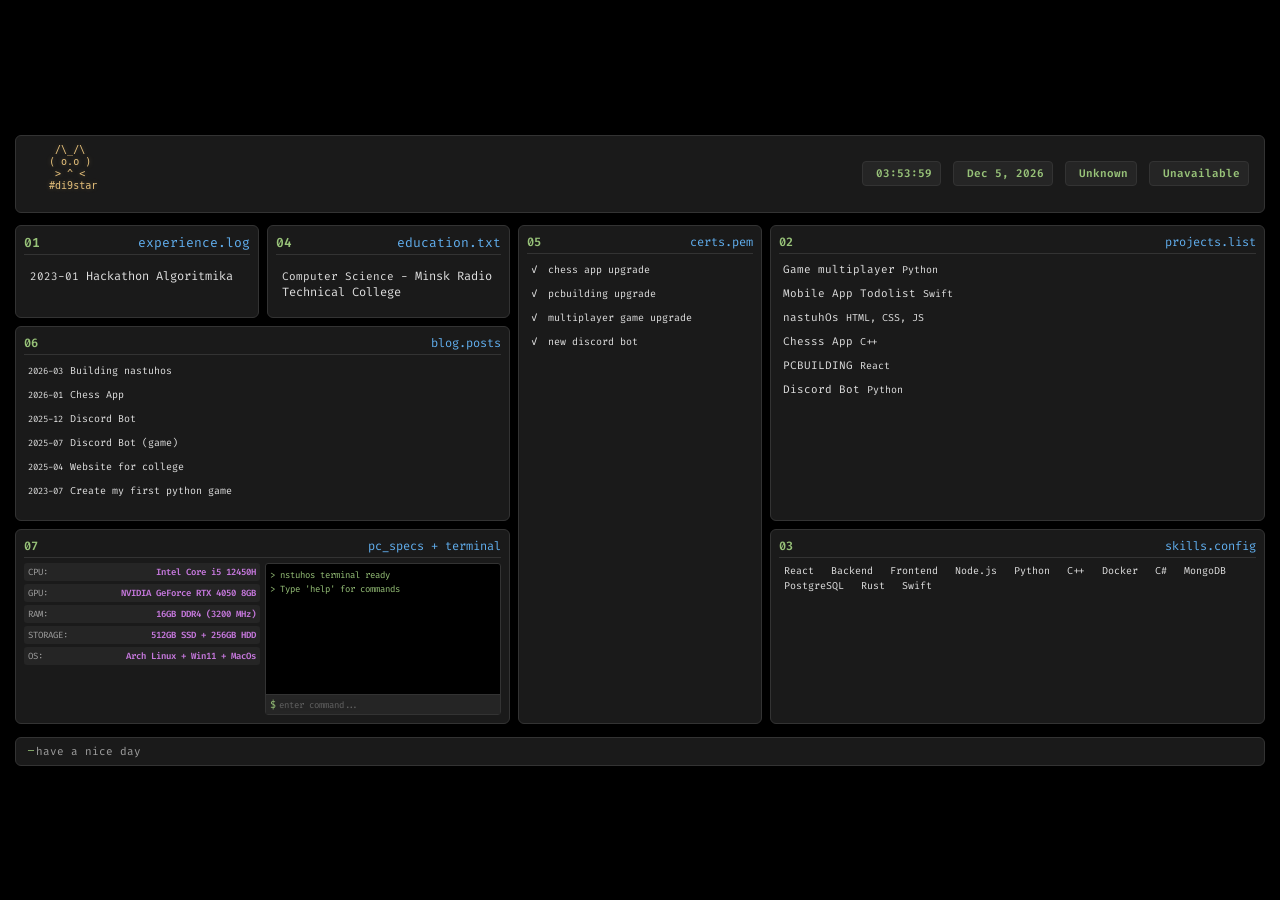
<file: di9star/index.html>
<!DOCTYPE html>
<html lang="en">
<head>
    <meta charset="UTF-8">
    <meta name="viewport" content="width=device-width, initial-scale=1.0">
    <title>di9starOS | terminal grid</title>
    
   
    <link rel="stylesheet" href="style.css">
    
    
    <link href="https://fonts.googleapis.com/css2?family=Fira+Code:wght@300;400;600;700&display=swap" rel="stylesheet">
</head>
<body>
    <div class="container">
     
        <div class="top-bar">
            <div class="kitty-section">
                <pre class="kitty-ascii" id="kitty">
    /\_/\
   ( o.o )
    > ^ <
   #di9star
                </pre>
            </div>

            <div class="widgets">
                <div class="widget">
                    <span class="widget-label"></span>
                    <span class="widget-value" id="current-time">--:--:--</span>
                </div>
                <div class="widget">
                    <span class="widget-label"></span>
                    <span class="widget-value" id="current-date">--- -- ----</span>
                </div>
                <div class="widget">
                    <span class="widget-label"></span>
                    <span class="widget-value" id="user-location">detecting...</span>
                </div>
                <div class="widget">
                    <span class="widget-label"></span>
                    <span class="widget-value" id="weather">loading...</span>
                </div>
            </div>
        </div>

   
        <div class="parent">

            
            <div class="div1" data-project="1">
                <div class="block-header">
                    <span class="block-number">01</span>
                    <span class="block-type">experience.log</span>
                </div>
                <div class="block-content">
                    <div class="block-item">
                        <span class="item-year">2023-01</span>
                        <span class="item-title">Hackathon Algoritmika</span>
                    </div>
                </div>
            </div>
            
        
            <div class="div2" data-project="2">
                <div class="block-header">
                    <span class="block-number">02</span>
                    <span class="block-type">projects.list</span>
                </div>
                <div class="block-content">
                    <div class="block-item">
                        <span class="item-icon"></span>
                        <span class="item-title">Game multiplayer</span>
                        <span class="item-tech">Python</span>
                    </div>
                    <div class="block-item">
                        <span class="item-icon"></span>
                        <span class="item-title">Mobile App Todolist</span>
                        <span class="item-tech">Swift</span>
                    </div>
                    <div class="block-item">
                        <span class="item-icon"></span>
                        <span class="item-title">nastuhOs</span>
                        <span class="item-tech">HTML, CSS, JS</span>
                    </div>
                    <div class="block-item">
                        <span class="item-icon"></span>
                        <span class="item-title">Chesss App</span>
                        <span class="item-tech">C++</span>
                    </div>
                    <div class="block-item">
                        <span class="item-icon"></span>
                        <span class="item-title">PCBUILDING</span>
                        <span class="item-tech">React</span>
                    </div>
                    <div class="block-item">
                        <span class="item-icon"></span>
                        <span class="item-title">Discord Bot</span>
                        <span class="item-tech">Python</span>
                    </div>
                </div>
            </div>
            
         
            <div class="div3" data-project="3">
                <div class="block-header">
                    <span class="block-number">03</span>
                    <span class="block-type">skills.config</span>
                </div>
                <div class="block-content">
                    <div class="skill-tags">
                        <span class="skill-tag">React</span>
                        <span class="skill-tag">Backend</span>
                        <span class="skill-tag">Frontend</span>
                        <span class="skill-tag">Node.js</span>
                        <span class="skill-tag">Python</span>
                        <span class="skill-tag">C++</span>
                        <span class="skill-tag">Docker</span>
                        <span class="skill-tag">C#</span>
                        <span class="skill-tag">MongoDB</span>
                        <span class="skill-tag">PostgreSQL</span>
                        <span class="skill-tag">Rust</span>
                        <span class="skill-tag">Swift</span>
                    </div>
                </div>
            </div>
            
      
            <div class="div4" data-project="4">
                <div class="block-header">
                    <span class="block-number">04</span>
                    <span class="block-type">education.txt</span>
                </div>
                <div class="block-content">
                    <div class="block-item">
                        <span class="item-degree">Computer Science - </span>
                        <span class="item-school">Minsk Radio Technical College</span>
                    </div>

                </div>
            </div>
            
    
            <div class="div5" data-project="5">
                <div class="block-header">
                    <span class="block-number">05</span>
                    <span class="block-type">certs.pem</span>
                </div>
                <div class="block-content">
                    <div class="cert-item">
                        <span class="cert-badge">✓</span>
                        chess app upgrade
                    </div>
                    <div class="cert-item">
                        <span class="cert-badge">✓</span>
                        pcbuilding upgrade
                    </div>
                    <div class="cert-item">
                        <span class="cert-badge">✓</span>
                        multiplayer game upgrade
                    </div>
                    <div class="cert-item">
                        <span class="cert-badge">✓</span>
                        new discord bot
                    </div>
                </div>
            </div>
            
        
            <div class="div6" data-project="6">
                <div class="block-header">
                    <span class="block-number">06</span>
                    <span class="block-type">blog.posts</span>
                </div>
                <div class="block-content">
                    <div class="blog-post">
                        <span class="post-date">2026-03</span>
                        <span class="post-title">Building nastuhos</span>
                    </div>
                    <div class="blog-post">
                        <span class="post-date">2026-01</span>
                        <span class="post-title">Chess App</span>
                    </div>
                    <div class="blog-post">
                        <span class="post-date">2025-12</span>
                        <span class="post-title">Discord Bot</span>
                    </div>
                    <div class="blog-post">
                        <span class="post-date">2025-07</span>
                        <span class="post-title">Discord Bot (game)</span>
                    </div>
                    <div class="blog-post">
                        <span class="post-date">2025-04</span>
                        <span class="post-title">Website for college</span>
                    </div>
                    <div class="blog-post">
                        <span class="post-date">2023-07</span>
                        <span class="post-title">Create my first python game</span>
                    </div>
                </div>
            </div>
            
            
            <div class="div7" data-project="7">
                <div class="block-header">
                    <span class="block-number">07</span>
                    <span class="block-type">pc_specs + terminal</span>
                </div>
                <div class="block-content split-content">
                    <div class="specs-section">
                        <div class="spec-item">
                            <span class="spec-label">CPU:</span>
                            <span class="spec-value">Intel Core i5 12450H</span>
                        </div>
                        <div class="spec-item">
                            <span class="spec-label">GPU:</span>
                            <span class="spec-value">NVIDIA GeForce RTX 4050 8GB</span>
                        </div>
                        <div class="spec-item">
                            <span class="spec-label">RAM:</span>
                            <span class="spec-value">16GB DDR4 (3200 MHz)</span>
                        </div>
                        <div class="spec-item">
                            <span class="spec-label">STORAGE:</span>
                            <span class="spec-value">512GB SSD + 256GB HDD</span>
                        </div>
                        <div class="spec-item">
                            <span class="spec-label">OS:</span>
                            <span class="spec-value">Arch Linux + Win11 + MacOs</span>
                        </div>
                    </div>
                    
                   
                    <div class="mini-terminal">
                        <div class="mini-terminal-output" id="mini-terminal-output">
                            <p>> nstuhos terminal ready</p>
                            <p>> Type 'help' for commands</p>
                        </div>
                        <div class="mini-terminal-input-line">
                            <span class="mini-prompt">$</span>
                            <input type="text" class="mini-terminal-input" id="mini-terminal-input" placeholder="enter command...">
                        </div>
                    </div>
                </div>
            </div>
        </div>

     
        <div class="bottom-bar">
            <span class="status-item">have a nice day</span>

        </div>
    </div>

   
    <script src="script.js"></script>
</body>
</html>
</file>
<file: di9star/style.css>
* {
  margin: 0;
  padding: 0;
  box-sizing: border-box;
}

:root {

  --bg-black: #000000;
  --block-gray: #1a1a1a;
  --block-gray-light: #252525;
  --block-gray-lighter: #303030;
  --border-gray: #333333;
  --text-primary: #e0e0e0;
  --text-secondary: #a0a0a0;
  --text-green: #98c379;
  --text-blue: #61afef;
  --text-yellow: #e5c07b;
  --text-purple: #c678dd;
}

body {
  font-family: 'Fira Code', 'Monaco', 'Menlo', monospace;
  background: var(--bg-black);
  min-height: 100vh;
  display: flex;
  justify-content: center;
  align-items: center;
  padding: 15px;
  color: var(--text-primary);
  font-size: 12px; 
}

.container {
  width: 100%;
  max-width: 1300px;
  margin: 0 auto;
}


.top-bar {
  display: flex;
  justify-content: space-between;
  align-items: center;
  margin-bottom: 12px;
  background: var(--block-gray);
  border: 1px solid var(--border-gray);
  border-radius: 6px;
  padding: 8px 15px;
}


.kitty-section {
  display: flex;
  align-items: center;
  gap: 10px;
}

.kitty-ascii {
  color: var(--text-yellow);
  font-size: 10px; 
  line-height: 1.2;
  text-shadow: 0 0 5px rgba(229, 192, 123, 0.3);
  animation: kitty-bounce 2s infinite ease-in-out;
}

.kitty-status {
  color: var(--text-green);
  font-size: 11px;
}

.status-blink {
  animation: blink 1s infinite;
  color: var(--text-green);
  margin-right: 3px;
}


.widgets {
  display: flex;
  gap: 12px;
}

.widget {
  display: flex;
  align-items: center;
  gap: 5px;
  background: var(--block-gray-light);
  padding: 4px 8px;
  border-radius: 4px;
  border: 1px solid var(--border-gray);
}

.widget-label {
  color: var(--text-secondary);
  font-size: 11px;
}

.widget-value {
  color: var(--text-green);
  font-weight: 600;
  font-size: 11px; 
}


.parent {
  display: grid;
  grid-template-columns: repeat(5, 1fr);
  grid-template-rows: repeat(5, 1fr);
  gap: 8px;
  min-height: 500px;
  max-height: 500px;
  margin-bottom: 12px;
}


.parent > div {
  background: var(--block-gray);
  border: 1px solid var(--border-gray);
  border-radius: 6px;
  padding: 8px;
  display: flex;
  flex-direction: column;
  font-family: 'Fira Code', monospace;
  color: var(--text-primary);
  transition: all 0.2s ease;
  cursor: pointer;
  overflow: hidden;
  height: 100%;
}

.parent > div:hover {
  border-color: var(--text-green);
  background: var(--block-gray-light);
  transform: translateY(-1px);
  box-shadow: 0 3px 10px rgba(0, 0, 0, 0.5);
}


.block-header {
  display: flex;
  justify-content: space-between;
  align-items: center;
  margin-bottom: 6px;
  padding-bottom: 3px;
  border-bottom: 1px solid var(--border-gray);
}

.block-number {
  color: var(--text-green);
  font-weight: 600;
}

.block-type {
  color: var(--text-blue);
}


.div1 {
  grid-column: 1;
  grid-row: 1;
}

.div1 .block-header {
  font-size: 13px; 
  margin-bottom: 8px;
}

.div1 .block-content {
  font-size: 12px;
  gap: 6px;
}

.div1 .block-item {
  padding: 5px 6px;
  margin-bottom: 4px;
}

.div1 .item-year {
  font-size: 11px; 
}

.div1 .item-title {
  font-size: 12px; 
}


.div2 {
  grid-column: span 2 / span 2;
  grid-row: span 3 / span 3;
  grid-column-start: 4;
  grid-row-start: 1;
}

.div2 .block-header {
  font-size: 12px;
  margin-bottom: 5px;
}

.div2 .block-content {
  font-size: 11px;
  gap: 4px;
}

.div2 .block-item {
  padding: 3px 4px;
  margin-bottom: 3px;
}

.div2 .item-icon {
  font-size: 11px; 
}

.div2 .item-title {
  font-size: 11px; 
}

.div2 .item-tech {
  font-size: 10px; 
}


.div3 {
  grid-column: span 2 / span 2;
  grid-row: span 2 / span 2;
  grid-column-start: 4;
  grid-row-start: 4;
}

.div3 .block-header {
  font-size: 12px; 
  margin-bottom: 5px;
}

.div3 .block-content {
  font-size: 11px; 
}

.div3 .skill-tags {
  gap: 3px;
}

.div3 .skill-tag {
  padding: 2px 5px;
  font-size: 10px; 
  border-radius: 10px;
}


.div4 {
  grid-column-start: 2;
  grid-row-start: 1;
}

.div4 .block-header {
  font-size: 13px; 
  margin-bottom: 8px;
}

.div4 .block-content {
  font-size: 12px; 
  gap: 6px;
}

.div4 .block-item {
  padding: 5px 6px;
  margin-bottom: 4px;
}

.div4 .item-degree {
  font-size: 11px; 
}

.div4 .item-school {
  font-size: 12px;
}


.div5 {
  grid-row: span 5 / span 5;
  grid-column-start: 3;
  grid-row-start: 1;
}

.div5 .block-header {
  font-size: 12px;
  margin-bottom: 5px;
}

.div5 .block-content {
  font-size: 11px; 
  gap: 3px;
}

.div5 .cert-item {
  padding: 3px 4px;
  margin-bottom: 3px;
  font-size: 10px; 
}

.div5 .cert-badge {
  font-size: 11px;
  margin-right: 4px;
}


.div6 {
  grid-column: span 2 / span 2;
  grid-row: span 2 / span 2;
  grid-column-start: 1;
  grid-row-start: 2;
}

.div6 .block-header {
  font-size: 12px; 
  margin-bottom: 5px;
}

.div6 .block-content {
  font-size: 11px;
  gap: 3px;
}

.div6 .blog-post {
  padding: 3px 4px;
  margin-bottom: 3px;
  gap: 4px;
}

.div6 .post-date {
  font-size: 9px; 
  min-width: 35px;
}

.div6 .post-title {
  font-size: 10px;
}


.div7 {
  grid-column: span 2 / span 2;
  grid-row: span 2 / span 2;
  grid-column-start: 1;
  grid-row-start: 4;
}

.div7 .block-header {
  font-size: 12px; 
  margin-bottom: 5px;
}


.split-content {
  display: grid;
  grid-template-columns: 1fr 1fr;
  gap: 5px;
  height: 100%;
}


.specs-section {
  display: flex;
  flex-direction: column;
  gap: 3px;
}

.spec-item {
  padding: 3px 4px;
  font-size: 9px;
  background: var(--block-gray-light);
  border-radius: 3px;
  display: flex;
  justify-content: space-between;
}

.spec-label {
  color: var(--text-secondary);
  font-size: 9px; 
}

.spec-value {
  color: var(--text-purple);
  font-size: 9px; 
  font-weight: 600;
}


.mini-terminal {
  background: var(--bg-black);
  border: 1px solid var(--border-gray);
  border-radius: 3px;
  display: flex;
  flex-direction: column;
  height: 100%;
}

.mini-terminal-output {
  flex: 1;
  padding: 4px;
  font-size: 9px; 
  color: var(--text-green);
  line-height: 1.3;
}

.mini-terminal-output p {
  margin: 2px 0;
  white-space: nowrap;
  overflow: hidden;
  text-overflow: ellipsis;
  font-size: 9px; 
}

.mini-terminal-input-line {
  display: flex;
  align-items: center;
  gap: 3px;
  padding: 3px 4px;
  background: var(--block-gray-light);
  border-top: 1px solid var(--border-gray);
}

.mini-prompt {
  color: var(--text-green);
  font-size: 10px; 
}

.mini-terminal-input {
  background: transparent;
  border: none;
  color: var(--text-primary);
  font-family: 'Fira Code', monospace;
  font-size: 9px; 
  flex: 1;
  outline: none;
  padding: 0;
}

.mini-terminal-input::placeholder {
  color: var(--text-secondary);
  opacity: 0.5;
  font-size: 9px; 
}


.bottom-bar {
  background: var(--block-gray);
  border: 1px solid var(--border-gray);
  border-radius: 6px;
  padding: 6px 12px;
  display: flex;
  gap: 15px;
  font-size: 11px; 
}

.status-item {
  color: var(--text-secondary);
  position: relative;
  padding-left: 8px;
  white-space: nowrap;
}

.status-item::before {
  content: '─';
  position: absolute;
  left: 0;
  color: var(--text-green);
  font-size: 10px; 
}


.div1 { grid-column: 1; grid-row: 1; }
.div2 { grid-column: span 2 / span 2; grid-row: span 3 / span 3; grid-column-start: 4; grid-row-start: 1; }
.div3 { grid-column: span 2 / span 2; grid-row: span 2 / span 2; grid-column-start: 4; grid-row-start: 4; }
.div4 { grid-column-start: 2; grid-row-start: 1; }
.div5 { grid-row: span 5 / span 5; grid-column-start: 3; grid-row-start: 1; }
.div6 { grid-column: span 2 / span 2; grid-row: span 2 / span 2; grid-column-start: 1; grid-row-start: 2; }
.div7 { grid-column: span 2 / span 2; grid-row: span 2 / span 2; grid-column-start: 1; grid-row-start: 4; }


@keyframes kitty-bounce {
  0%, 100% { transform: translateY(0); }
  50% { transform: translateY(-2px); }
}

@keyframes blink {
  0%, 50% { opacity: 1; }
  51%, 100% { opacity: 0; }
}


@media (max-width: 768px) {
  .parent {
      min-height: auto;
      max-height: none;
      grid-template-columns: repeat(2, 1fr);
  }
  
  .parent > div {
      min-height: 200px;
  }

  .parent > div .block-header {
      font-size: 12px;
  }
  
  .parent > div .block-content {
      font-size: 11px;
  }
  
  .top-bar {
      flex-direction: column;
      gap: 8px;
  }
  
  .widgets {
      flex-wrap: wrap;
      justify-content: center;
  }
}
</file>
